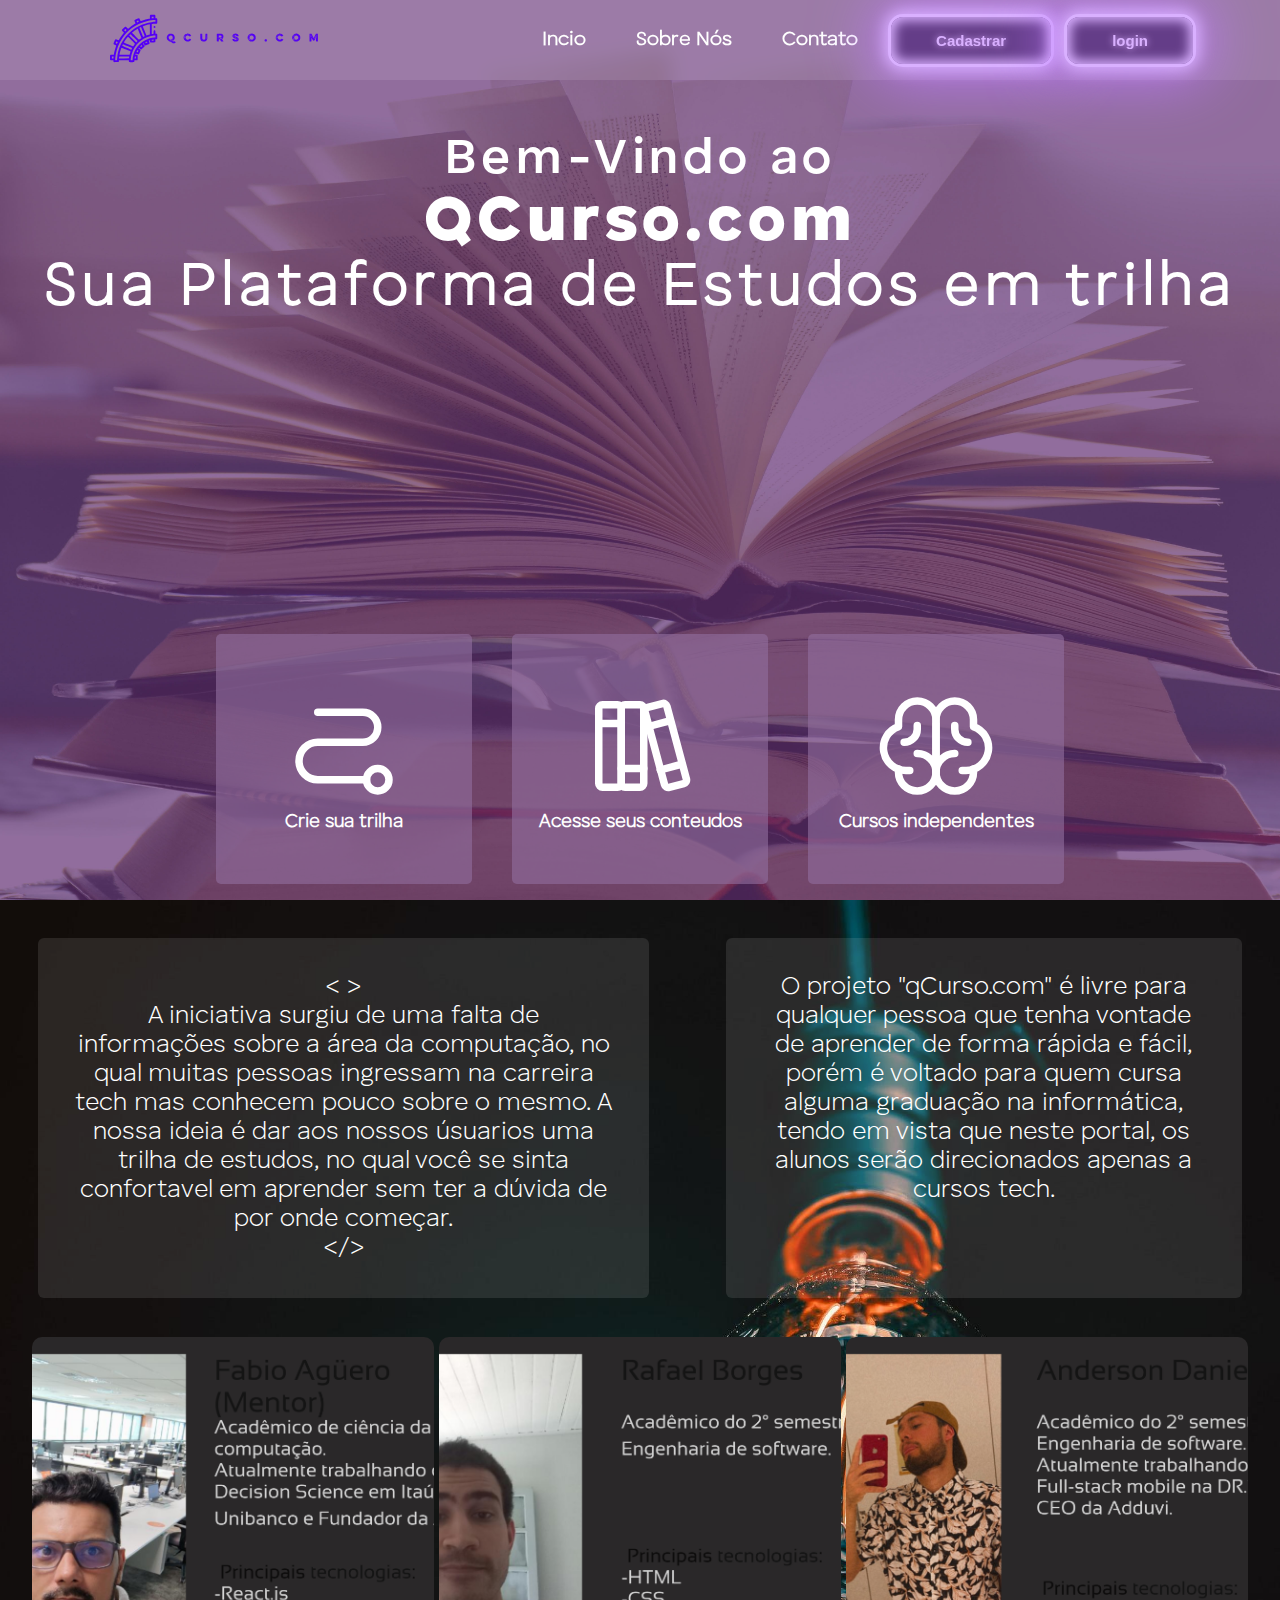
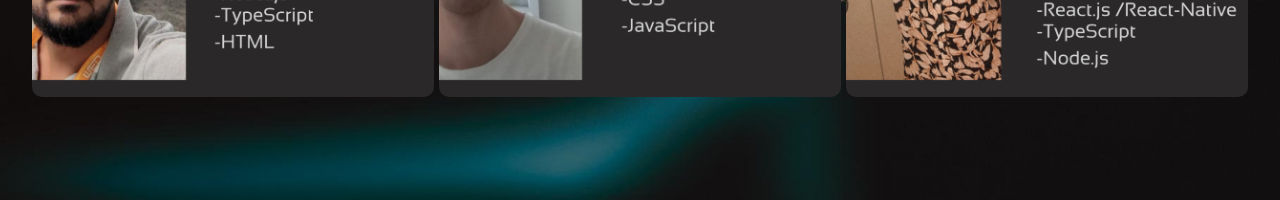
<file: index.html>
<!DOCTYPE html>
<html lang="pt-br">

<head>
    <meta charset="UTF-8">
    <meta http-equiv="X-UA-Compatible" content="IE=edge">
    <meta name="viewport" content="width=device-width, initial-scale=1.0">
    <link rel="preconnect" href="https://fonts.googleapis.com">
    <link rel="preconnect" href="https://fonts.gstatic.com" crossorigin>
    <link rel="stylesheet" href="styles/index.css">
    <title>
        qCurso.com
    </title>
</head>

<body>
    <header>
        <div class="logo">
            <img src="assets/logo_transparent_background.svg">
        </div>
        <nav>
            <ul>
                <li><a href="#inicio">Incio</a></li>
                <li><a href="#about">Sobre Nós</a></li>
                <li><a href="#info">Contato</a></li>
                <button class="login" onclick="showModal()">Cadastrar</button>
                <button class="login" onclick="showModal2()">login</button>
            </ul>
        </nav>
        <div id="hamburger-icon" onclick="toggleMobileMenu(this)">
            <div class="bar1"></div>
            <div class="bar2"></div>
            <div class="bar3"></div>
            <ul class="mobile-menu">
                <li><a href="#inicio">Incio</a></li>
                <li><a href="#about">Sobre Nós</a></li>
                <li><a href="#info">Contato</a></li>
                <li><button class="login" onclick="showModal()">Cadastrar</button></li>
                <button class="login" onclick="showModal2()">login</button>
            </ul>
        </div>
    </header>
    <!-- modal redigter -->
    <div class="modal" id="modal">
        <div class="modal-content">
            <form class="painel" id="formulario">
                <span class="close-button" onclick="closeModal()">
                    &times;
                </span>
                <div class="title">
                    <h2>Cadastrar</h2>
                </div>
                <div class="textbox">
                    <input type="text" placeholder="Digite seu nome" class="bigger" />
                </div>
                <div class="textbox">
                    <input type="text" placeholder="Digite seu E-mail" class="bigger" />
                </div>
                <div class="textbox">
                    <input type="password" placeholder="Crie uma Senha" class="bigger" />
                    <input type="password" placeholder="Confirme a senha" class="bigger" />
                </div>
                <button type="button" class="btnNormal">Cadastrar</button>
            </form>
        </div>
    </div>
    <!-- modal login -->
    <div class="modal" id="modal2">
        <div class="modal-content">
            <form class="painel" id="formulario">
                <span class="close-button" onclick="closeModal2()">
                    &times;
                </span>
                <div class="title">
                    <h2>Entrar</h2>
                </div>
                <div class="textbox">
                    <input type="text" placeholder="Digite seu Email" class="bigger" />
                </div>
                <div class="textbox">
                    <input type="password" placeholder="Digite sua Senha" class="bigger" />
                </div>
                <button type="button" class="btnNormal">Entrar</button>
                <a href="#"><span>Esqueceu a senha?</span></a>
            </form>
        </div>
    </div>
    <section class="main" id="inicio">
        <div class="init">
            <h1>Bem-Vindo ao<br></h1>
            <h1 class="title"><strong>QCurso.com<br></strong></h1>
            <h2>Sua Plataforma de Estudos em trilha</h2>
        </div>
        <div class="list">
            <div class="option">
                <a href="html/form.html">
                    <img src="icons/path.svg" class="imagem">
                    <h3>Crie sua trilha</h3>
                </a>
            </div>
            <div class="option">
                <a href="html/trilha.html">
                    <img src="icons/books.svg" class="imagem">
                    <h3>Acesse seus conteudos</h3>
                </a>
            </div>
            <div class="option">
                <a href="html/cursos.html">
                    <img src="icons/brain.svg" class="imagem">
                    <h3>Cursos independentes</h3>
                </a>
            </div>
        </div>
    </section>
    <section class="about" id="about">
        <div class="info">
            <div class="when">
                <p>
                    &lt; &gt;<br>
                    A iniciativa surgiu de uma falta de informações sobre a área da computação, no qual muitas pessoas
                    ingressam na carreira tech mas
                    conhecem pouco sobre o mesmo. A nossa ideia é dar aos nossos úsuarios uma trilha de estudos, no qual
                    você se sinta confortavel em
                    aprender sem ter a dúvida de por onde começar.<br>&lt;/&gt;
                </p>
            </div>
            <div class="when">
                <p>
                    O projeto "qCurso.com" é livre para qualquer pessoa que tenha vontade de aprender de forma rápida e
                    fácil,
                    porém é voltado para quem cursa alguma graduação na informática, tendo em vista que neste portal, os
                    alunos
                    serão direcionados apenas a cursos tech.
                </p>
            </div>
        </div>
        <div class="gallery">
            <img src="assets/Fabio.png" alt="teste">
            <img src="assets/Rafael.png" alt="">
            <img src="assets/Anderson.png">
        </div>
    </section>
    <script src="js/index.js"></script>
</body>

</html>
</file>
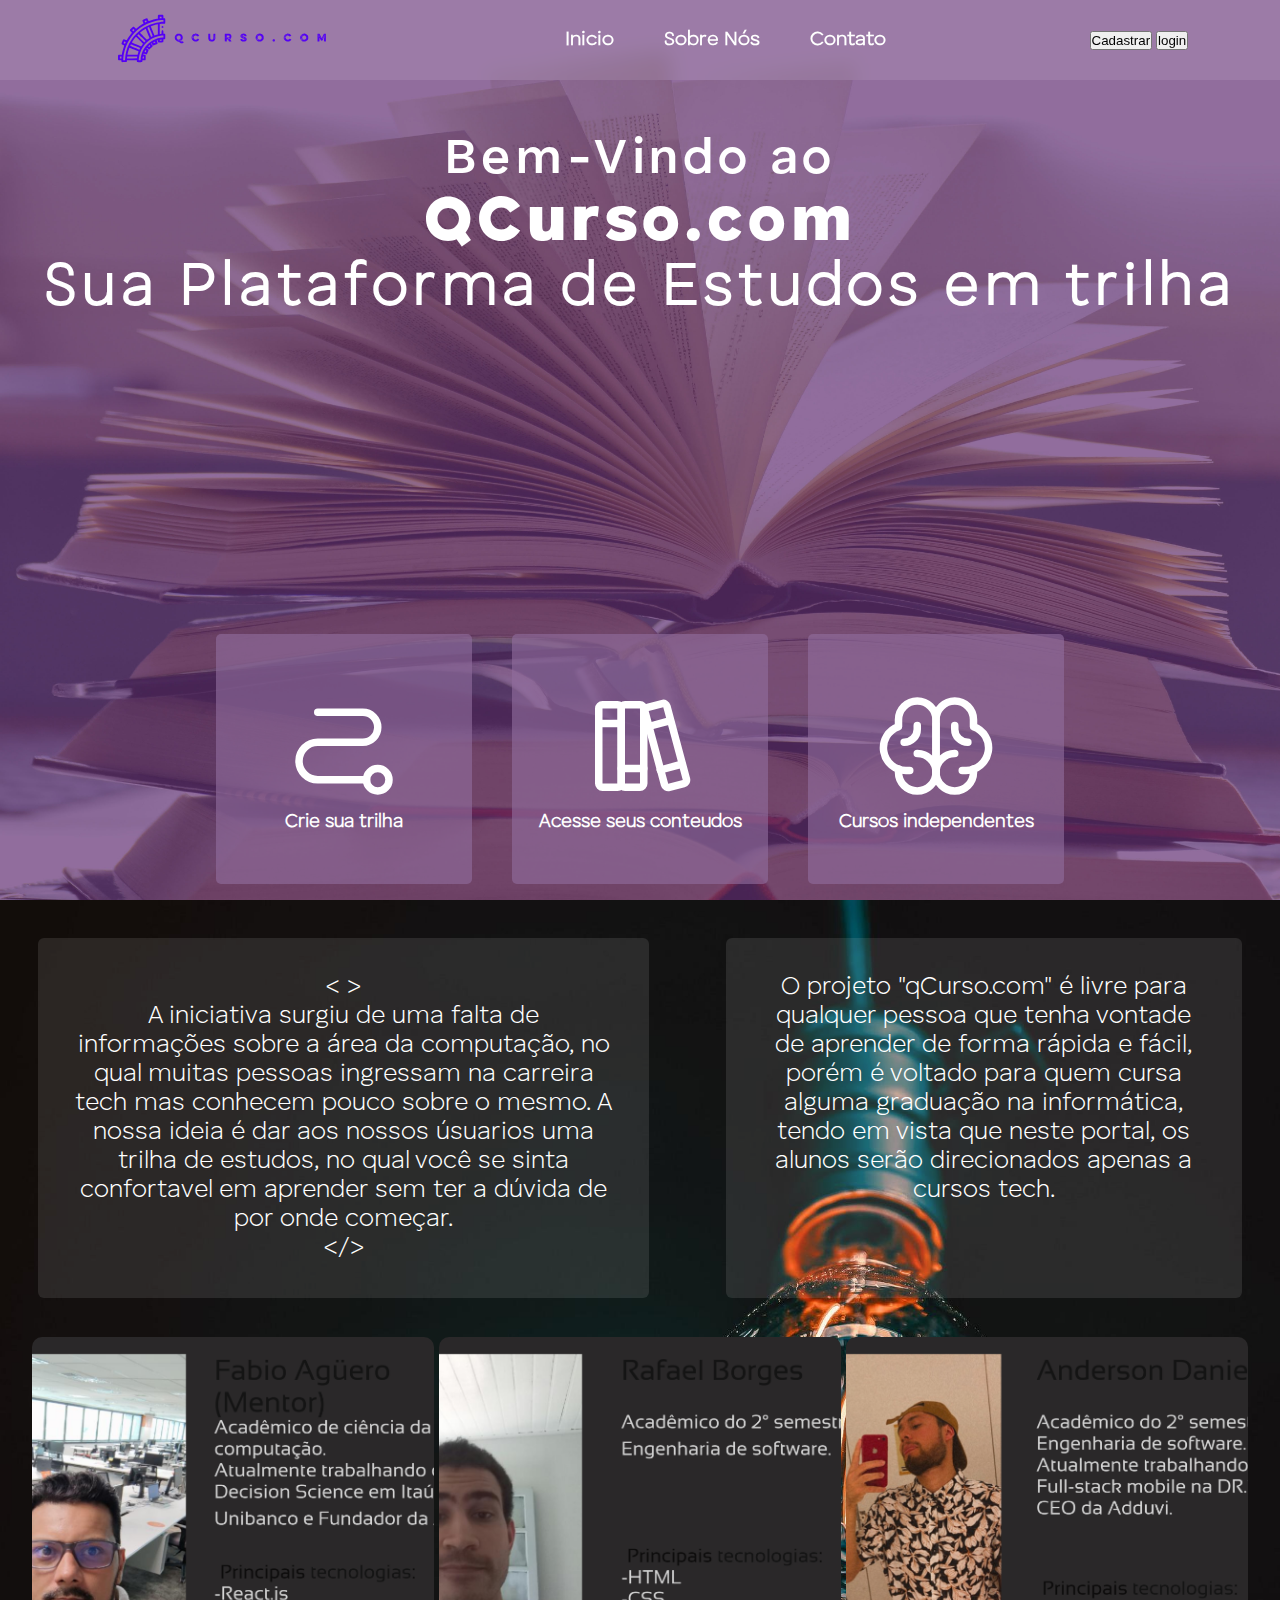
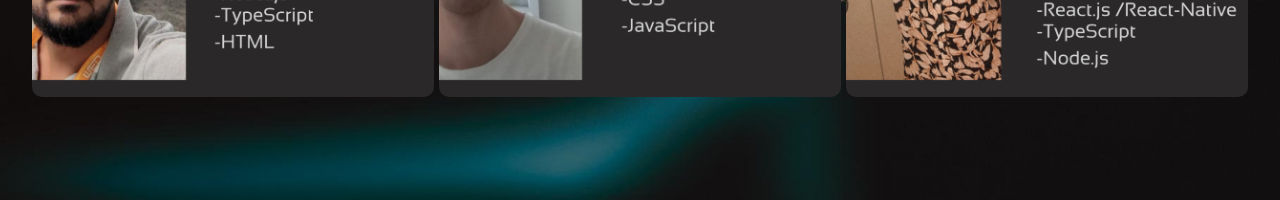
<file: html/index.html>
<!DOCTYPE html>
<html lang="pt-br">

<head>
    <meta charset="UTF-8">
    <meta http-equiv="X-UA-Compatible" content="IE=edge">
    <meta name="viewport" content="width=device-width, initial-scale=1.0">
    <link rel="preconnect" href="https://fonts.googleapis.com">
    <link rel="preconnect" href="https://fonts.gstatic.com" crossorigin>
    <link href="https://fonts.googleapis.com/css2?family=Fredericka+the+Great&display=swap" rel="stylesheet">
    <link rel="stylesheet" href="../styles/index.css">
    <title>
        qCurso.com
    </title>
</head>

<body>
    <header class="navigation">
        <div class="logo">
            <img src="../assets/logo_transparent_background.svg">
        </div>
        <ul class="nav">
            <li>
                <a href="#inicio">Inicio</a>
            </li>
            <!-- <li>
                <a href="#">Blog</a>
            </li> -->
            <li>
                <a href="#about">Sobre Nós</a>
            </li>
            <li>
                <a href="#info">Contato</a>
            </li>
        </ul>
        <div>
            <button type="button">Cadastrar</button>
            <button type="button">login</button>
        </div>
    </header>
    <section class="main" id="inicio">


        <div class="init">
            <h1>Bem-Vindo ao<br></h1>
            <h1 class="title"><strong>QCurso.com<br></strong></h1>
            <h2>Sua Plataforma de Estudos em trilha</h2>
        </div>
        <div class="list">
            <div class="option">
                <a href="form.html">
                    <img src="../icons/path.svg">
                    <h3>Crie sua trilha</h3>
                </a>
            </div>
            <div class="option">
                <a href="trilha.html">
                    <img src="../icons/books.svg">
                    <h3>Acesse seus conteudos</h3>
                </a>
            </div>
            <div class="option">
                <a href="cursos.html">
                    <img src="../icons/brain.svg">
                    <h3>Cursos independentes</h3>
                </a>
            </div>
        </div>
        <!-- </div> -->
    </section>
    <section class="about" id="about">
        <div class="info">
            <div class="when">
                <p>
                    &lt; &gt;<br>
                    A iniciativa surgiu de uma falta de informações sobre a área da computação, no qual muitas pessoas
                    ingressam na carreira tech mas
                    conhecem pouco sobre o mesmo. A nossa ideia é dar aos nossos úsuarios uma trilha de estudos, no qual
                    você se sinta confortavel em
                    aprender sem ter a dúvida de por onde começar.<br>&lt;/&gt;
                </p>
            </div>
            <div class="when">
                <p>
                    O projeto "qCurso.com" é livre para qualquer pessoa que tenha vontade de aprender de forma rápida e
                    fácil,
                    porém é voltado para quem cursa alguma graduação na informática, tendo em vista que neste portal, os
                    alunos
                    serão direcionados apenas a cursos tech.
                </p>
            </div>
        </div>
        <div class="gallery">
            <img src="../assets/Fabio.png" alt="teste">
            <img src="../assets/Rafael.png" alt="">
            <img src="../assets/Anderson.png">
        </div>
    </section>
</body>

</html>
</file>
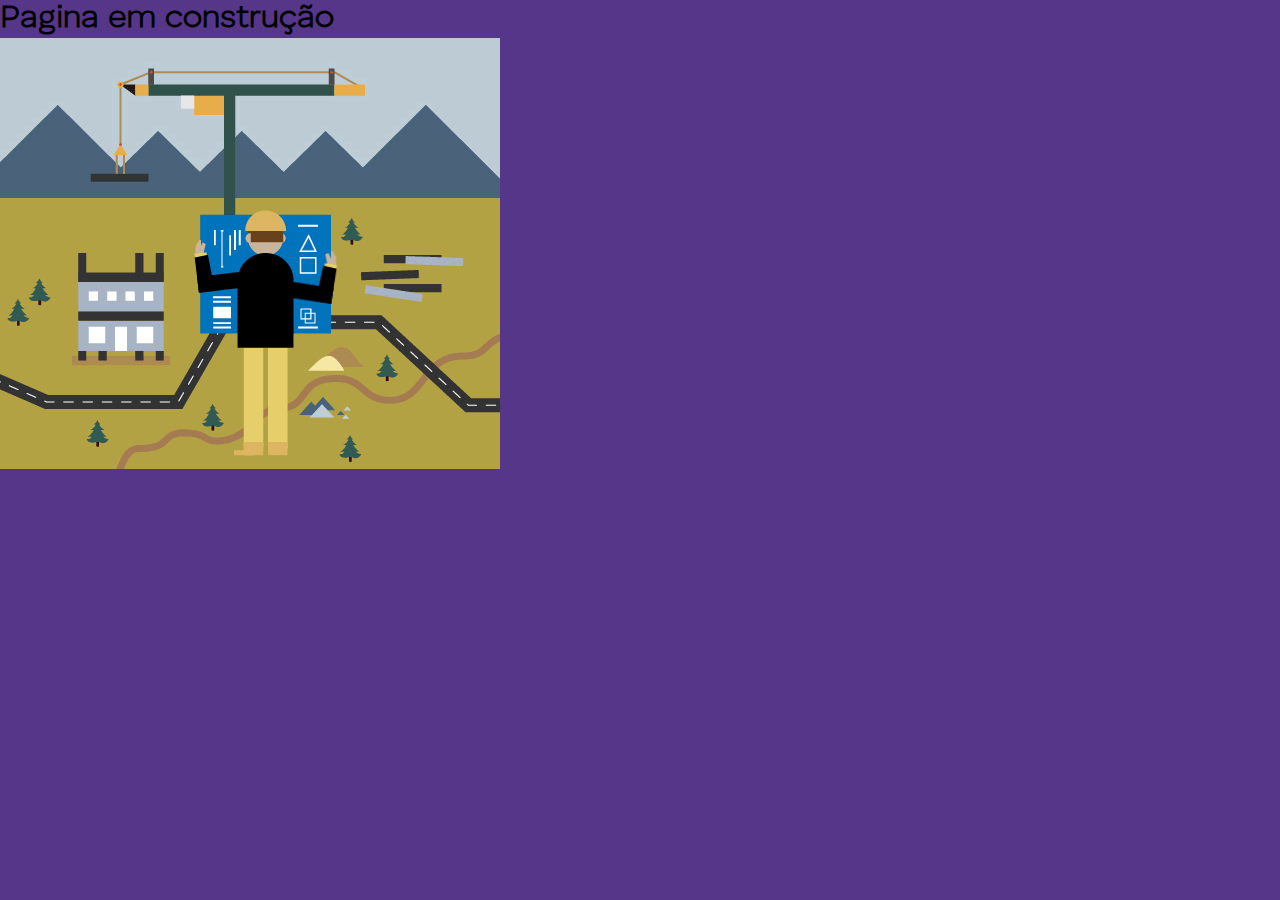
<file: html/cursos.html>
<!DOCTYPE html>
<html lang="en">
<link rel="stylesheet" href="../styles/form.css">

<head>
    <meta charset="UTF-8">
    <meta http-equiv="X-UA-Compatible" content="IE=edge">
    <meta name="viewport" content="width=device-width, initial-scale=1.0">
    <title>Cursos independentes!</title>
</head>

<body>
    <div  class="Info">
        <h1>Pagina em construção</h1>
    </div>
    <div class="gifcont">
        <img class="gif" src="../assets/75rk.gif">
    </div>

    <script>
        var alert = window.alert("Eae!! pelo visto chegou cedo em? Esta pagina ainda não está concluida!")
    </script>
</body>

</html>
</file>
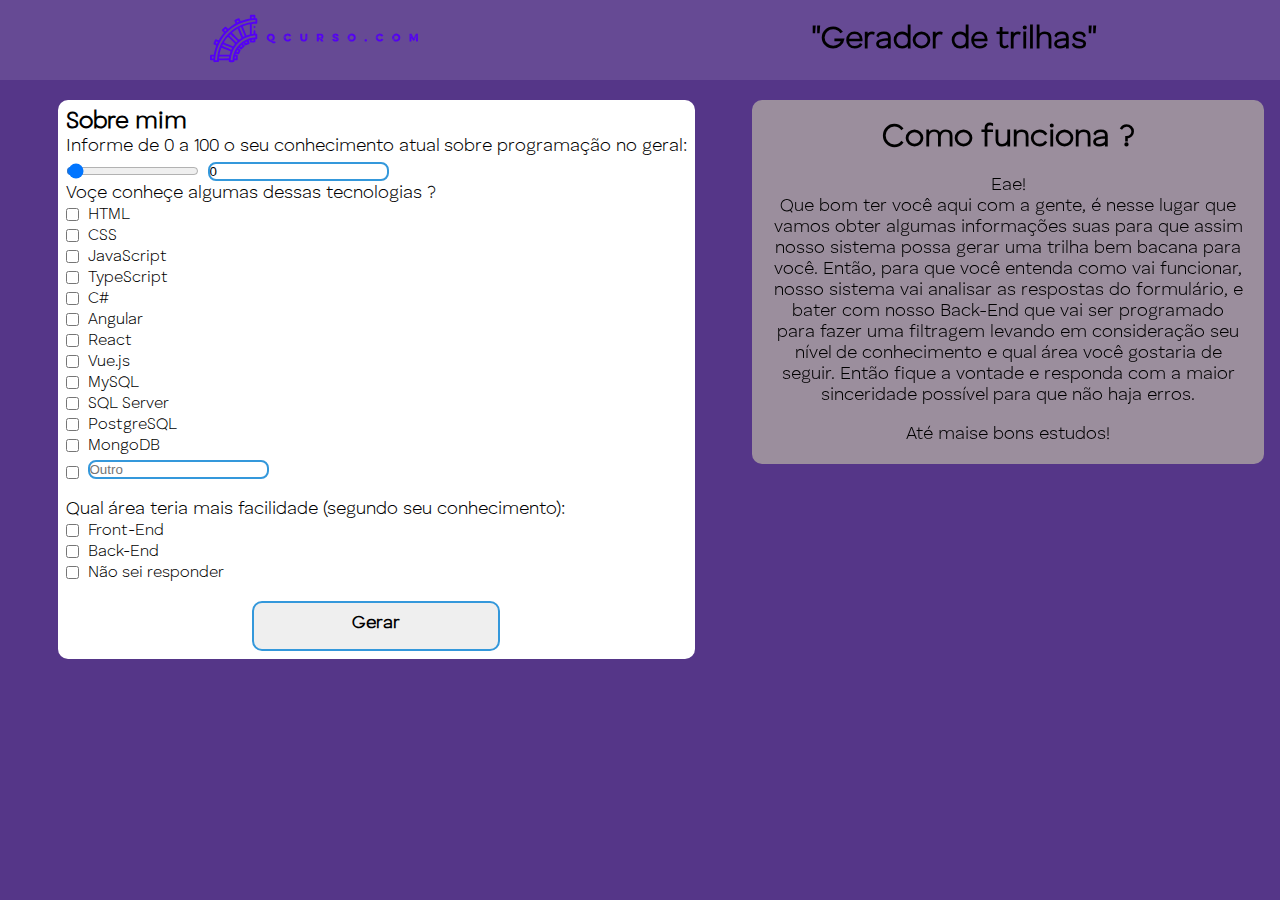
<file: html/form.html>
<!DOCTYPE html>
<html lang="pt-br">
<link rel="stylesheet" href="../styles/form.css">

<head>
    <meta charset="UTF-8">
    <meta http-equiv="X-UA-Compatible" content="IE=edge">
    <meta name="viewport" content="width=device-width, initial-scale=1.0">
    <title>Crie Sua trilha!</title>
</head>


<header>
    <div class="logo">
        <a href="index.html">
            <img src="../assets/logo_transparent_background.svg">
        </a>
    </div>
    <nav>
        <ul>
            <h1>"Gerador de trilhas"</h1>
        </ul>
    </nav>
</header>

<body>
    <div class="content">
        <form class="form">
            <h2>Sobre mim</h2>
            <p>Informe de 0 a 100 o seu conhecimento atual sobre programação no geral: </p>

            <input type="range" name="vol" value="0" min="0" max="100" oninput="display.value=value"
                onchange="display.value=value">
            <input type="text" id="display" value="0" readonly>

            <p>Voçe conheçe algumas dessas tecnologias ?</p>
            <div class="box">
                <input type="checkbox" id="HTML" name="" value="">
                <label for="HTML"> HTML</label><br>
                <input type="checkbox" id="CSS" name="" value="">
                <label for="CSS">CSS</label><br>
                <input type="checkbox" id="Js" name="" value="">
                <label for="Js">JavaScript</label><br>
                <input type="checkbox" id="Ts" name="" value="">
                <label for="Ts">TypeScript</label><br>
                <input type="checkbox" id="Js" name="" value="">
                <label for="Ts">C#</label><br>
                <input type="checkbox" id="Js" name="" value="">
                <label for="Ts">Angular</label><br>
                <input type="checkbox" id="Js" name="" value="">
                <label for="Ts">React</label><br>
                <input type="checkbox" id="Js" name="" value="">
                <label for="Ts">Vue.js</label><br>
                <input type="checkbox" id="Js" name="" value="">
                <label for="Ts">MySQL</label><br>
                <input type="checkbox" id="Js" name="" value="">
                <label for="Ts">SQL Server</label><br>
                <input type="checkbox" id="Js" name="" value="">
                <label for="Ts">PostgreSQL</label><br>
                <input type="checkbox" id="Js" name="" value="">
                <label for="Ts">MongoDB</label><br>
                <input type="checkbox" id="Js" name="" value="">
                <input type="text" placeholder="Outro">
            </div>
            <br>
            <p>Qual área teria mais facilidade (segundo seu conhecimento):</p>
            <input type="checkbox" id="Js" name="" value="">
            <label for="Ts">Front-End</label><br>
            <input type="checkbox" id="Js" name="" value="">
            <label for="Ts">Back-End</label><br>
            <input type="checkbox" id="Js" name="" value="">
            <label for="Ts">Não sei responder</label><br>
            <br>
            <button  class="send" onclick="gerar()">Gerar</button>
            <!-- <input type="submit" value="Gerar" class="send" onclick="Gerar()"> -->
        </form>
        <div class="info">
            <h1>Como funciona ?</h1>
            <br>
            <p>
                Eae!<br>
                Que bom ter você aqui com a gente, é nesse lugar que vamos obter algumas informações suas para que assim
                nosso sistema possa gerar uma trilha
                bem bacana para você.
                Então, para que você entenda como vai funcionar, nosso sistema vai analisar as respostas do formulário,
                e bater
                com nosso Back-End que vai ser programado para fazer uma filtragem levando em consideração seu nível de
                conhecimento e qual área você gostaria de
                seguir.
                Então fique a vontade e responda com a maior sinceridade possível para que não haja erros.

            </p>
            <br>
            <p>Até maise bons estudos!</p>
        </div>
    </div>
    <script src="../js/form.js"></script>
</body>

</html>
</file>
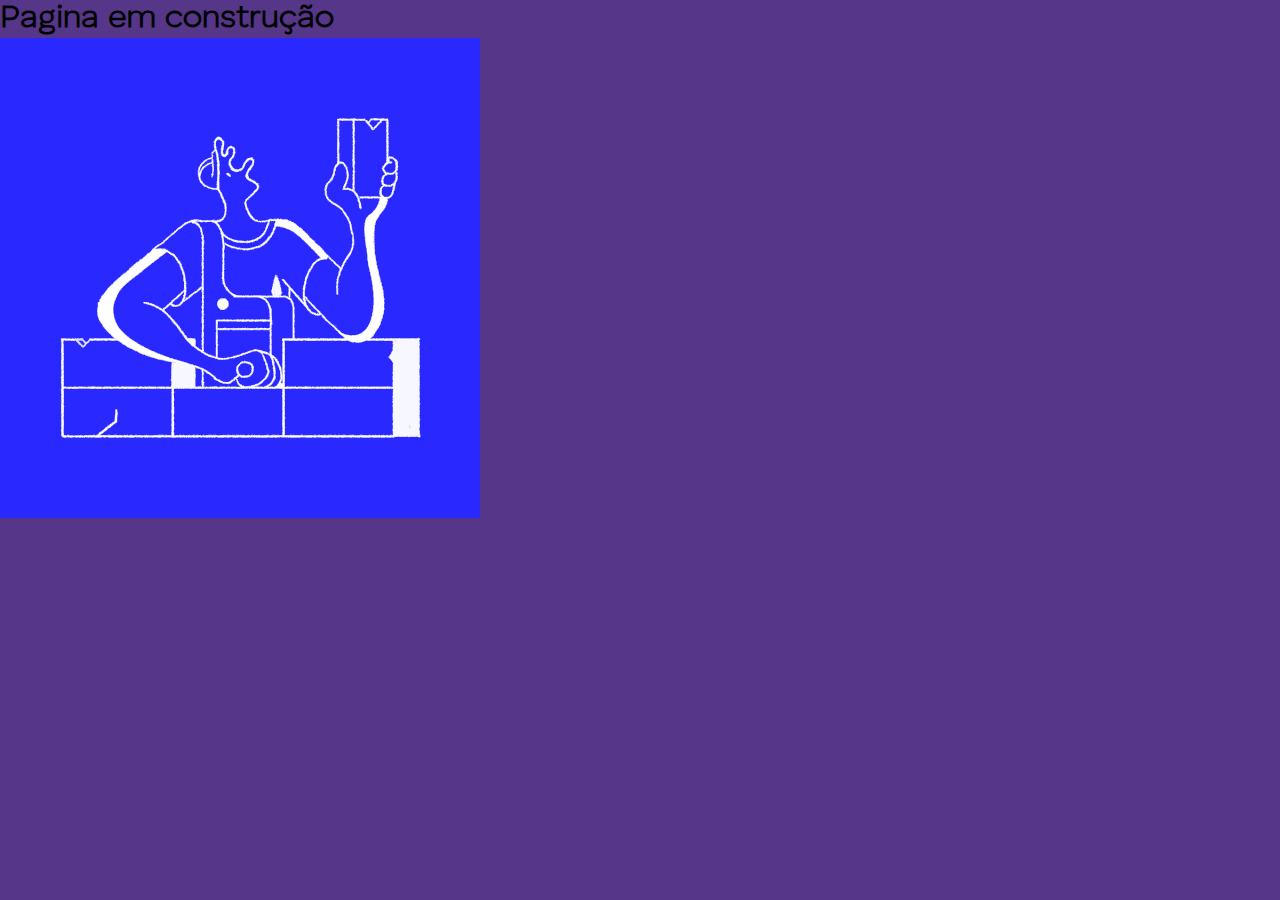
<file: html/trilha.html>
<!DOCTYPE html>
<html lang="en">
<link rel="stylesheet" href="../styles/form.css">

<head>
    <meta charset="UTF-8">
    <meta http-equiv="X-UA-Compatible" content="IE=edge">
    <meta name="viewport" content="width=device-width, initial-scale=1.0">
    <title>Sua Trilha!</title>
</head>

<body>
    <div  class="Info">
        <h1>Pagina em construção</h1>
    </div>
    <div class="gifcont">
        <img class="gif" src="../assets/Mgz.gif">
    </div>


    <script>
        var alert = window.alert("Eae!! pelo visto chegou cedo em? Esta pagina ainda não está concluida!")
    </script>
</body>

</html>
</file>
<file: styles/index.css>
* {
    margin: 0;
    padding: 0;
    box-sizing: border-box;
}
body{
    /* background-color:rgba(195, 146, 241, 0.781) */
    background-color:rgb(85, 54, 136)

}

@font-face {
    font-family: 'Human-Sans';
    src: url(../fonts/HumanSans-Light.otf) format('opentype');
    font-weight: normal;
    font-style: normal;
}

@font-face {
    font-family: 'Human-SansB';
    src: url(../fonts/HumanSans-Black.otf) format('opentype');
    font-weight: bold;
    font-style: normal;
}

@font-face {
    font-family: 'Human-SansM';
    src: url(../fonts/HumanSans-Medium.otf) format('opentype');
    font-weight: bold;
    font-style: normal;
}

section {
    height: 100vh;
}

h1 {
    font-size: 50px;
}

h3 {
    color: white
}

li {
    list-style: none;
}

.main {
    background: url(../assets/pexels-pixabay-159866.jpg) no-repeat;
    background-size: cover;
    display: flex;
    flex-direction: column;
    justify-content: space-between;
}

.init {
    text-align: center;
    color: white;
    font-family: 'Human-SansM';
    letter-spacing: .3rem;
    line-height: 4rem;
    margin-top: 10%;
}

.title {
    font-family: 'Human-SansB';
    font-size: 65px
}

.login {
    --glow-color: rgb(217, 176, 255);
    --glow-spread-color: rgba(191, 123, 255, 0.781);
    --enhanced-glow-color: rgb(231, 206, 255);
    --btn-color: rgb(100, 61, 136);
    border: .25em solid var(--glow-color);
    padding: 1em 3em;
    color: var(--glow-color);
    font-size: 15px;
    font-weight: bold;
    background-color: var(--btn-color);
    border-radius: 1em;
    outline: none;
    box-shadow: 0 0 1em .25em var(--glow-color),
        0 0 4em 1em var(--glow-spread-color),
        inset 0 0 .75em .25em var(--glow-color);
    text-shadow: 0 0 .5em var(--glow-color);
    position: relative;
    transition: all 0.3s;
    margin-left: 10px;
}

.login:hover {
    color: var(--btn-color);
    background-color: var(--glow-color);
    box-shadow: 0 0 1em .25em var(--glow-color),
        0 0 4em 1em var(--glow-spread-color),
        inset 0 0 .75em .25em var(--glow-color);
}

.list {
    display: flex;
    justify-content: center;
    width: 80%;
    text-align: center;
    margin-left: 10%;
    color: white;
    font-family: 'Human-Sans';
}

.list div+div {
    margin-left: 40px;
}

.option {
    display: flex;
    flex-direction: column;
    align-items: center;
    justify-content: center;
    background-color: #916d9d9f;
    border-radius: 5px;
    width: 25%;
    height: 250px;
    margin-bottom: 1rem;
}

.about {
    background: url(../assets/bulb-g959fd3b94_1920.jpg) no-repeat;
    background-size: cover;
}

.info {
    display: flex;
    flex-direction: row;
}

.when {
    color: #fff;
    font-size: 25px;
    font-family: 'Human-Sans';
    width: max-content;
    text-align: center;
    padding: 35px;
    margin: 3%;
    border-radius: 6px;
    background: rgba(255, 255, 255, 0.1);
}

.gallery {
    width: 95vw;
    height: 40vmin;
    display: flex;
    gap: 5px;
    margin: 0 auto;
}

.gallery img {
    height: 100%;
    flex: 1;
    object-fit: cover;
    overflow: hidden;
    cursor: pointer;
    border-radius: 10px;
    transition: all 0.3s;
}

.gallery img:cover {
    flex: 4;
}

@media screen and (max-width: 900px) {
    .content {
        flex-direction: column;
        height: 100%;
    }

    .bts {
        width: 50%;
        padding-bottom: 20%;
    }

    .obj {
        margin-top: 140%
    }

    .nos {
        margin-top: 5%
    }

    .imagem {
        height: 40%;
    }

    h3 {
        font-size: 13px;
        padding: 10px;
    }

    .when {
        width: 450px;
        font-size: 20px;
        padding: 7px;
    }

    .info {
        flex-direction: column;
        width: 50%;
    }

    .option {
        height: 180px;
    }
    .gallery{
        flex-direction: column;
        height: 100%;
    }
    .gallery img{
        /* height: 100%; */
    }
}

h2 {
    font-family: 'Human-Sans';
    font-size: 60px;
}

/* modal style */
.painel {
    --words: white;
    border-radius: 15px;
    background-color: rgba(0, 0, 0, 0.7);
    text-align: center;
    position: absolute;
    bottom: 0;
    top: 0;
    left: 0;
    right: 0;
    margin: auto;
    height: max-content;
    width: 400px;
    transform: scale(1.1);
    padding-bottom: 20px;
}

.painel .title {
    color: var(--words);
    margin-top: 60px;
}

.painel .textbox .bigger {
    outline: none;
    border-radius: 15px;
    background: rgba(0, 0, 0, 0);
    border: 2px #3498db solid;
    padding: 14px 10px;
    margin: 5px;
    width: 240px;
    -webkit-transition: 0.6s;
    transition: 0.6s;
    color: var(--words);
    text-align: center;
    margin-top: 10px;
}

.painel .textbox .less {
    outline: none;
    border-radius: 15px;
    background: rgba(0, 0, 0, 0);
    border: 2px #3498db solid;
    padding: 14px 10px;
    margin: 5px;
    width: 115px;
    -webkit-transition: 0.6s;
    transition: 0.6s;
    color: var(--words);
    text-align: center;
    margin-top: 10px;
}

.btnNormal {
    margin-top: 10px;
    border: 2px #3498db solid;
    border-radius: 15px;
    color: var(--words);
    background: rgba(0, 0, 0, 0);
    height: 50px;
    width: 100px;
    cursor: pointer;
}

.modal {
    z-index: 1;
    position: fixed;
    top: 0;
    left: 0;
    padding: 0;
    display: flex;
    justify-content: center;
    align-items: center;
    width: 100%;
    height: 100%;
    background: rgba(255, 255, 255, 0.1);
    backdrop-filter: blur(10px);
    -webkit-backdrop-filter: blur(10px);
    opacity: 0;
    visibility: hidden;
    transform: scale(1.1);
    transition: visibility 0.25s ease-in-out, opacity 0.25s ease-in-out, transform 0.25s ease-in-out;
}

.close-button {
    float: right;
    width: 24px;
    line-height: 24px;
    text-align: center;
    cursor: pointer;
    border-radius: 0.25rem;
    background-color: lightgray;
}

.close-button:hover {
    background-color: darkgray;
}

.show-modal {
    opacity: 1;
    visibility: visible;
    transform: scale(1.0);
}

span {
    color: white
}

header a {
    text-decoration: none;
}

header {
    height: 80px;
    display: flex;
    justify-content: space-around;
    align-items: center;
    position: fixed;
    width: 100%;
    background: rgba(255, 255, 255, 0.1);
    backdrop-filter: blur(10px);
    -webkit-backdrop-filter: blur(10px);

}

a {
    font-family: 'Human-Sans';
    text-decoration: none;
}

ul {
    list-style: none;
    height: 100%;
    display: flex;
    align-items: center;
    justify-content: space-around;
}

ul a {
    color: white;
    font-weight: bold;
    font-size: 20px;
    text-decoration: none;
}

ul li {
    padding: 20px;
    margin-left: 10px;
}

ul li:hover {
    transform: scale(1.1);
    transition: 0.3s;
}

#hamburger-icon {
    margin: auto 0;
    display: none;
    cursor: pointer;
}

#hamburger-icon div {
    width: 35px;
    height: 3px;
    background-color: black;
    margin: 6px 0;
    transition: 0.4s;
}

.open .bar1 {
    -webkit-transform: rotate(-45deg) translate(-6px, 6px);
    transform: rotate(-45deg) translate(-6px, 6px);
}

.open .bar2 {
    opacity: 0;
}

.open .bar3 {
    -webkit-transform: rotate(45deg) translate(-6px, -8px);
    transform: rotate(45deg) translate(-6px, -8px);
}

.open .mobile-menu {
    display: flex;
    flex-direction: column;
    align-items: center;
    justify-content: flex-start;
}

.mobile-menu {
    display: none;
    position: absolute;
    top: 80px;
    left: 0;
    height: calc(100vh - 50px);
    width: 100%;
    background: rgba(121, 76, 164, 0.722);
    backdrop-filter: blur(10px);
    -webkit-backdrop-filter: blur(10px);
}

.mobile-menu li {
    margin-bottom: 10px;
}

@media only screen and (max-width: 600px) {
    header nav {
        display: none;
    }

    #hamburger-icon {
        display: block;
    }

    header {
        margin-top: -50px
    }

    body {
        padding-top: 50px;
    }
}
</file>
<file: styles/form.css>
* {
    margin: 0;
    padding: 0;
    box-sizing: border-box;
}

body {
    background-color: rgb(85, 54, 136)
}

@font-face {
    font-family: 'Human-Sans';
    src: url(../fonts/HumanSans-Light.otf) format('opentype');
    font-weight: normal;
    font-style: normal;
}

h1 {
    font-family: 'Human-Sans';
}

h2 {
    font-family: 'Human-Sans';
}

p {
    font-family: 'Human-Sans';
    font-size: 18px;
}

header {
    height: 80px;
    display: flex;
    justify-content: space-around;
    align-items: center;
    width: 100%;
    background: rgba(255, 255, 255, 0.1);
    backdrop-filter: blur(10px);
    -webkit-backdrop-filter: blur(10px);
    margin-bottom: 20px
}

.content {
    display: flex;
    flex-direction: row;
}

.form {
    background-color: white;
    /* width: 50%; */
    margin: auto;
    border-radius: 10px;
    padding: 8px;
}



input {
    margin: 05px 5px 0 0px;
    vertical-align: text-bottom;
    position: relative;
    top: -1px;
    border: 2px #3498db solid;
    border-radius: 8px;
}

.send {
    display: flex;
    justify-content: center;
    margin: auto;
    height: 50px;
    width: 40%;
    font-family: 'Human-Sans';
    font-weight: bold;
    font-size: 18px;
    border: 2px #3498db solid;
    border-radius: 10px;
    padding: 10px;
}

label {
    font-family: 'Human-Sans';
}


.info {
    background: rgba(172, 162, 162, 0.815);
    backdrop-filter: blur(10px);
    -webkit-backdrop-filter: blur(10px);
    width: 40%;
    padding: 19px;
    text-align: center;
    border-radius: 10px;
    height: max-content;
    margin-right: 16px;
}

@media screen and (max-width: 900px) {
    form {
        width: 80%;
    }

    .content {
        flex-direction: column;
    }

    .info {
        width: 80%;
        align-self: center;
        margin-top: 20px;
        margin-bottom: 20px;
    }

}
</file>
